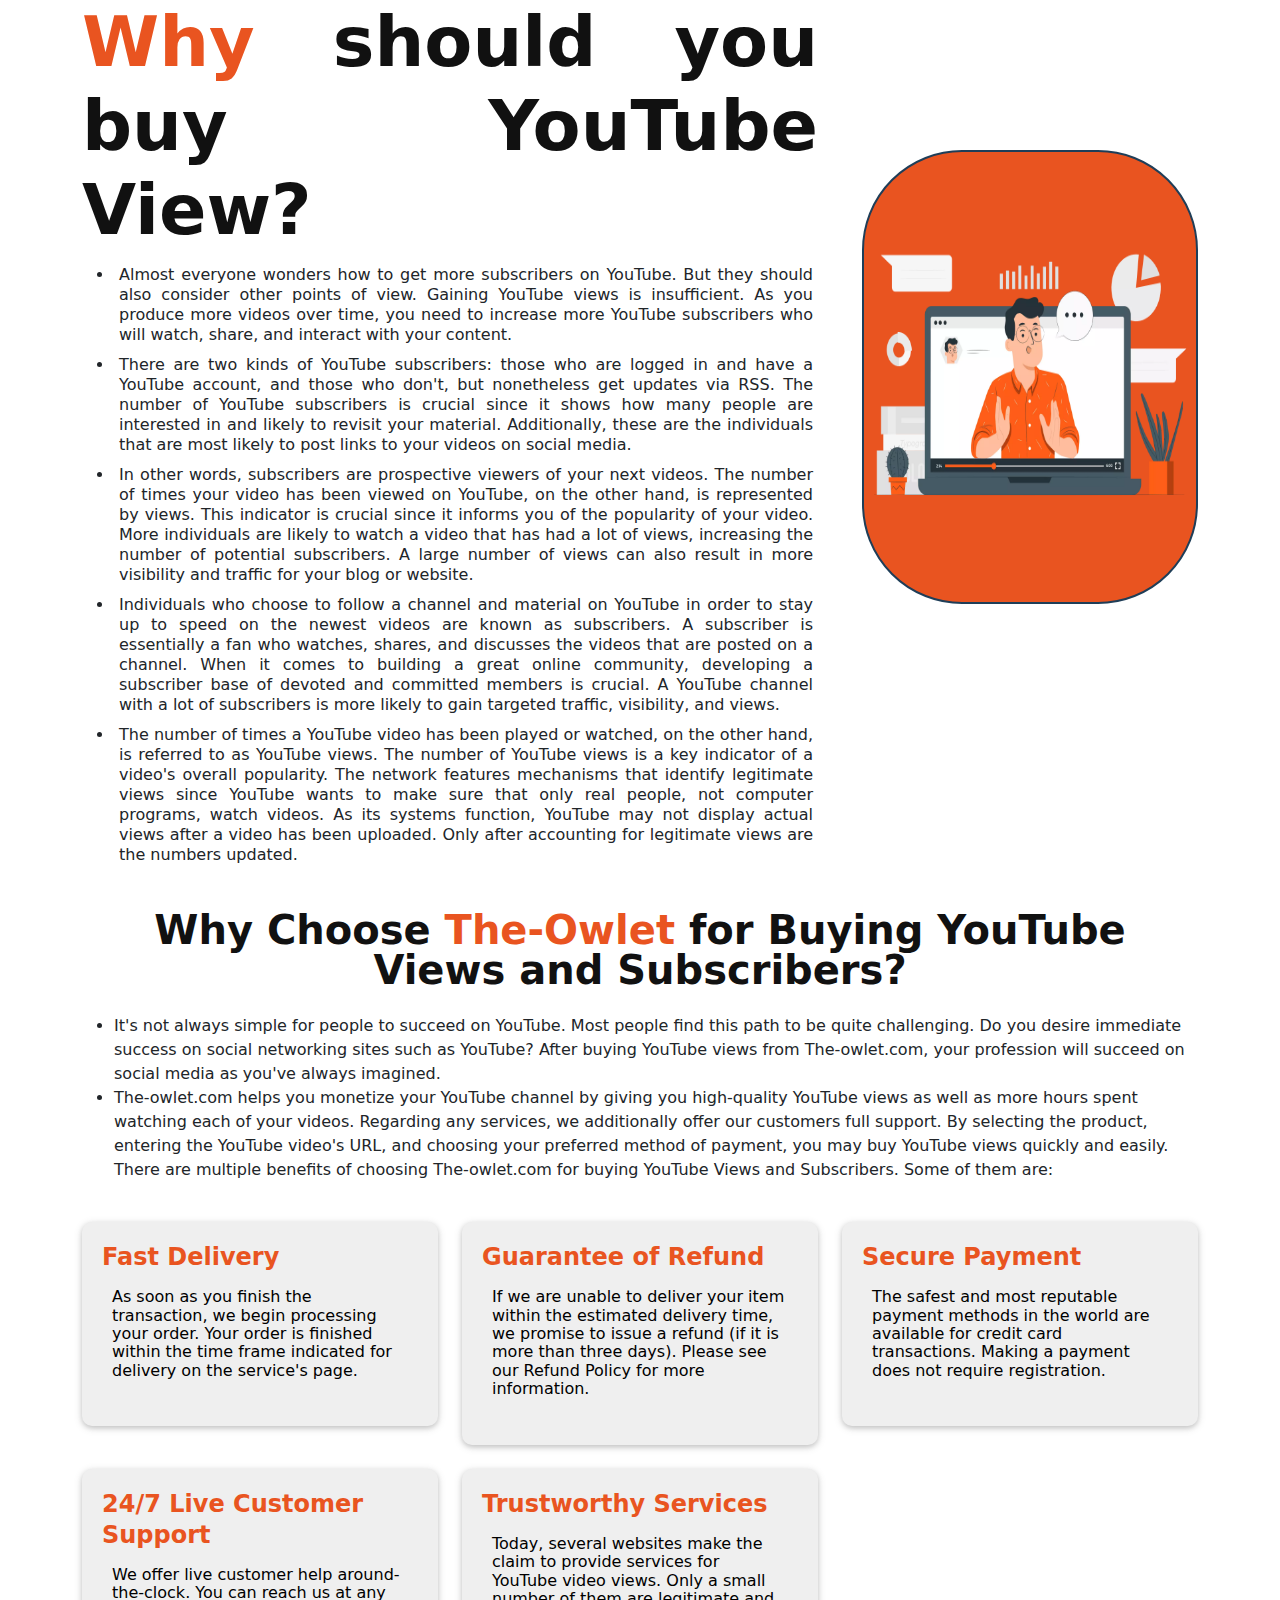
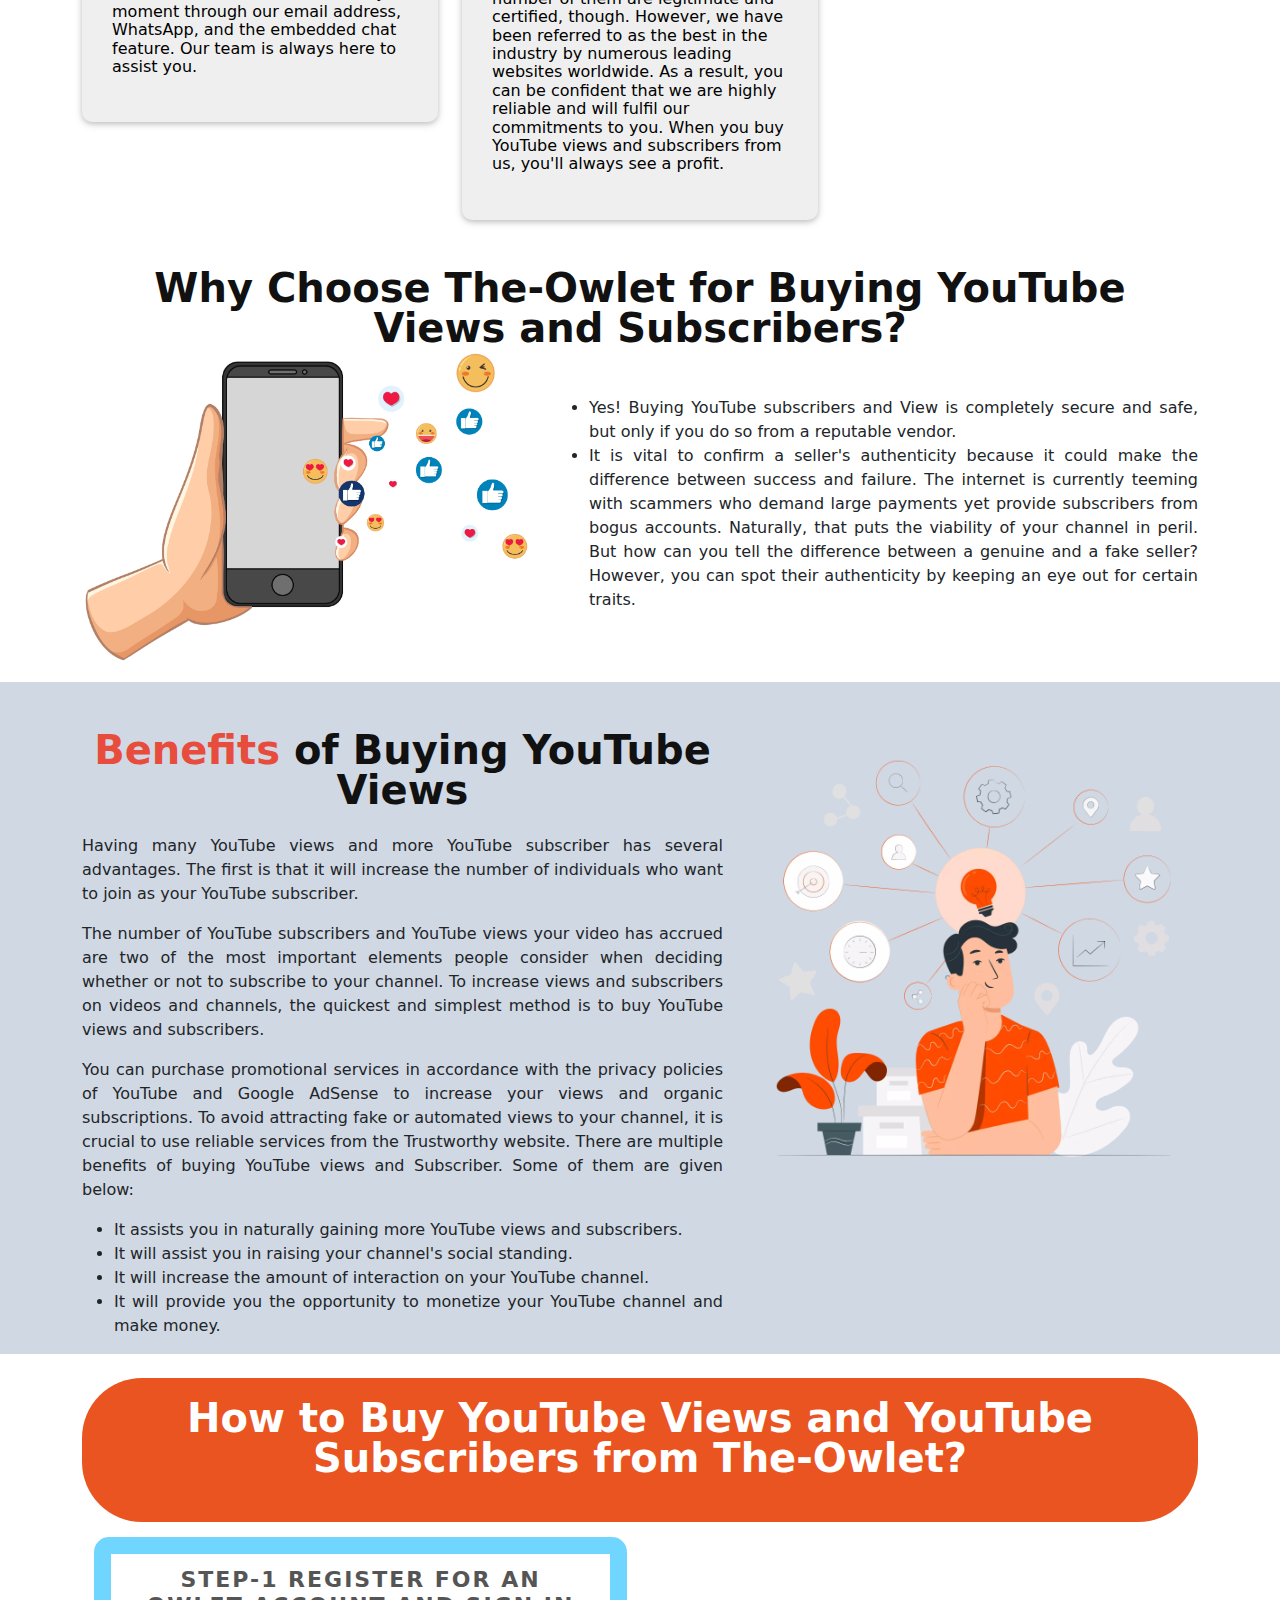
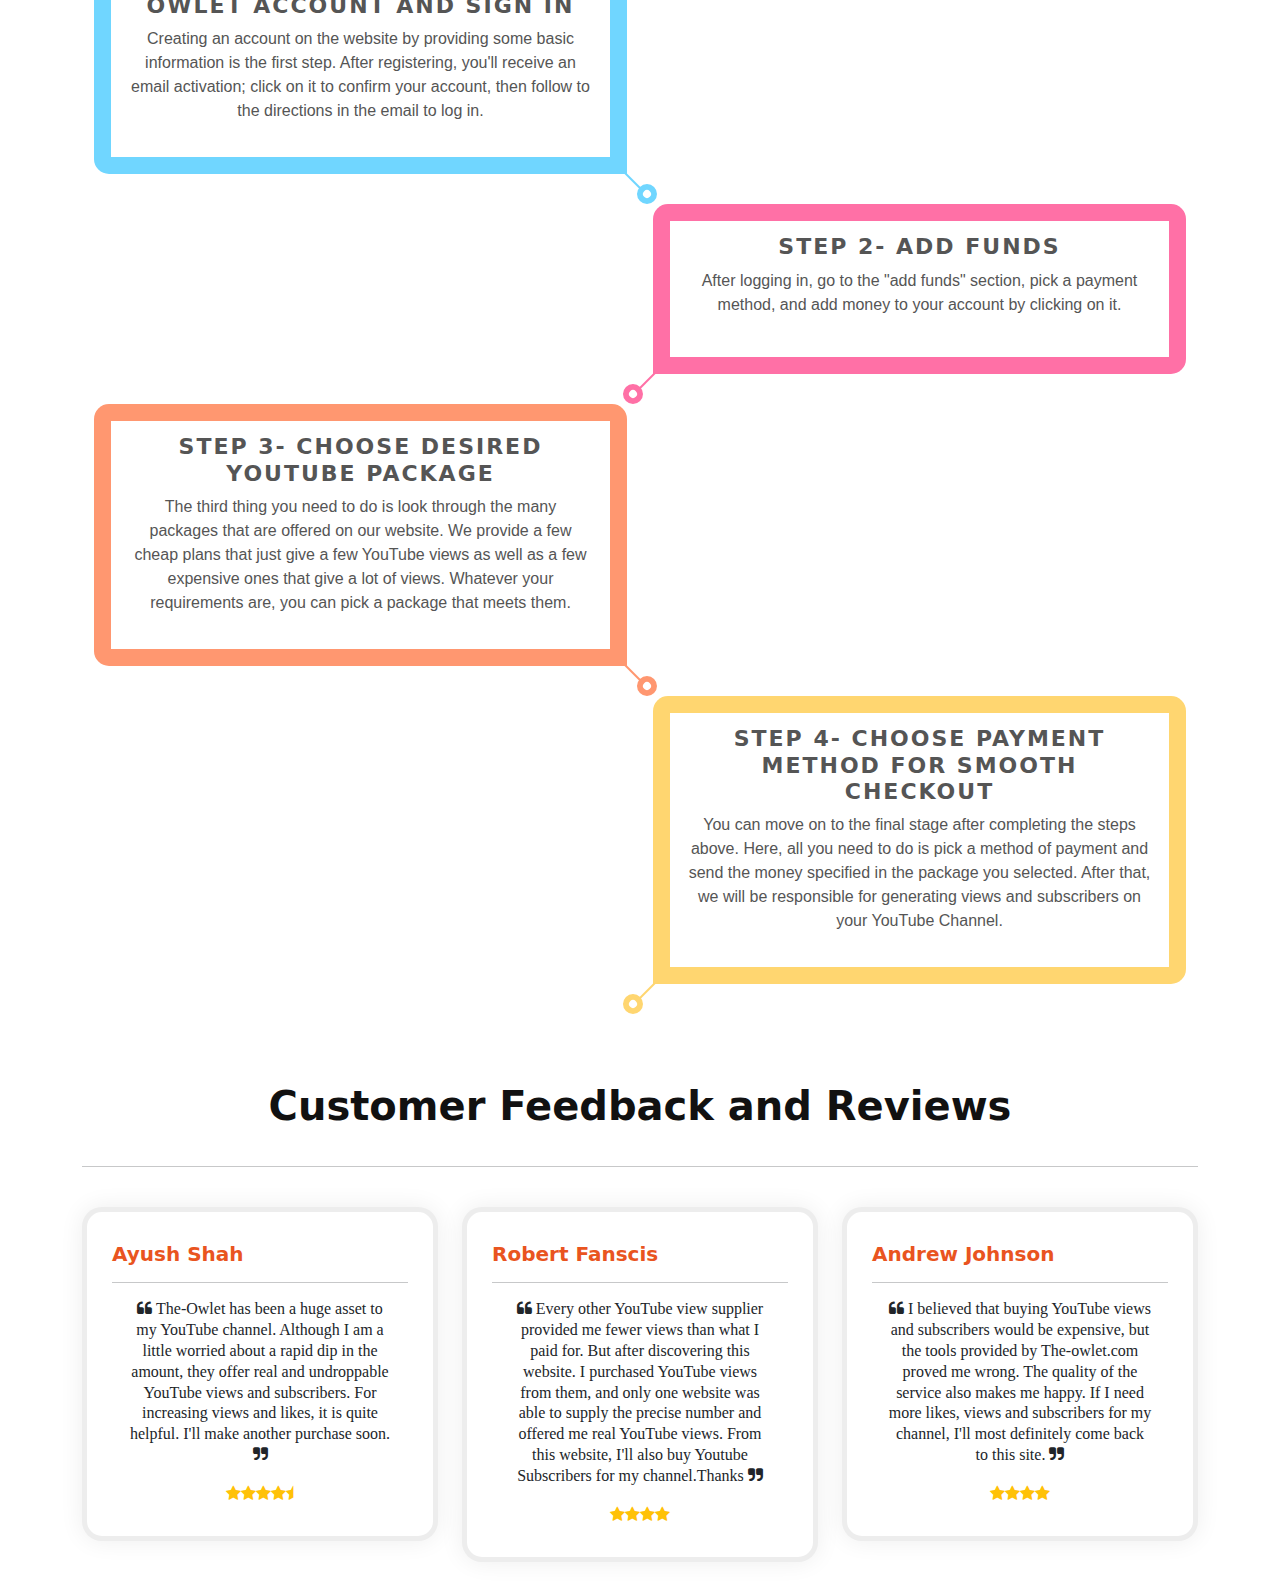
<file: index.html>
<!DOCTYPE html>
<html>
<head>
  <!-- Basic -->
  <meta charset="utf-8" />
  <meta http-equiv="X-UA-Compatible" content="IE=edge" />
  <!-- Mobile Metas -->
  <meta name="viewport" content="width=device-width, initial-scale=1, shrink-to-fit=no" />
  <!-- Site Metas -->
  <meta name="keywords" content="" />
  <meta name="description" content="" />
  <meta name="author" content="" />
  <title></title>

  <link href="https://cdn.jsdelivr.net/npm/bootstrap@5.3.0-alpha1/dist/css/bootstrap.min.css" rel="stylesheet" >
  <link rel="stylesheet" href="https://maxcdn.bootstrapcdn.com/font-awesome/4.4.0/css/font-awesome.min.css">

  <!-- Custom styles for this template -->
  <link href="css/style.css" rel="stylesheet" />


</head>

<body>
    
<!------  YouTube Views VS YouTube Subscribers starts from here---------->

<div class="container"> 
  <div class="row">
       <div class="col-md-8 pf">
               <h1 class="slogan"><span style="color: #e95420;">Why</span> should you buy YouTube View?</h1>
             <ul>
                <li class="pf-li">
                    Almost everyone wonders how to get more subscribers on YouTube. But they should also consider other points of view. Gaining YouTube views is insufficient.
                    As you produce more videos over time, you need to increase more YouTube subscribers who will watch, share, and interact with your content.    
                </li>
                <li class="pf-li">
                    There are two kinds of YouTube subscribers: those who are logged in and have a YouTube account, and those who don't, but nonetheless get updates via RSS.  The number of YouTube subscribers is crucial since it shows how many people are interested in and likely to revisit your material.
                     Additionally, these are the individuals that are most likely to post links to your videos on social media.
                </li>
                <li class="pf-li">
                    In other words, subscribers are prospective viewers of your next videos. The number of times your video has been viewed on YouTube, on the other hand, is represented by views. This indicator is crucial since it informs you of the popularity of your video. More individuals are likely to watch a video that has had a lot of views, increasing the number of potential subscribers. 
                    A large number of views can also result in more visibility and traffic for your blog or website.
                </li>
                <li class="pf-li">
                    Individuals who choose to follow a channel and material on YouTube in order to stay up to speed on the newest videos are known as subscribers. A subscriber is essentially a fan who watches, shares, and discusses the videos that are posted on a channel. When it comes to building a great online community, developing a subscriber base of devoted and committed members is crucial. 
                    A YouTube channel with a lot of subscribers is more likely to gain targeted traffic, visibility, and views. 
                </li>
                <li class="pf-li">
                    The number of times a YouTube video has been played or watched, on the other hand, is referred to as YouTube views. The number of YouTube views is a key indicator of a video's overall popularity. The network features mechanisms that identify legitimate views since YouTube wants to make sure that only real people, not computer programs, watch videos. As its systems function, 
                    YouTube may not display actual views after a video has been uploaded. Only after accounting for legitimate views are the numbers updated.
                </li>
             </ul>   
             <br>
                     
       </div>
              <div class="col-md-4">
                <div class="about_img">
                  <figure>
                    <img src="images/Youtube Views Vs Youtube Subscribers.webp" alt="Why should you buy YouTube views">
                  </figure>
                </div>
              </div>
  </div>
</div>

<!-- details Why Choose The-Owlet for Buying YouTube Views and Subscribers starts from here -->


<section class="details-card">
    <div class="formsec">
        <div class="container">
            <h2 class="slog" ><b>Why Choose <span style="color:#e95420;">The-Owlet</span> for Buying YouTube Views and Subscribers?</b></h2>
            <br>
            <ul class="ulfont">
                <li>
                    It's not always simple for people to succeed on YouTube. Most people find this path to be quite challenging. Do you desire immediate success on social networking sites such as YouTube? 
                    After buying YouTube views from The-owlet.com, your profession will succeed on social media as you've always imagined.
                </li>
                <li>
                    The-owlet.com helps you monetize your YouTube channel by giving you high-quality YouTube views as well as more hours spent watching each of your videos. Regarding any services, we additionally offer our customers full support. By selecting the product, entering the YouTube video's URL, and choosing your preferred method of payment, 
                    you may buy YouTube views quickly and easily. There are multiple benefits of choosing The-owlet.com for buying YouTube Views and Subscribers. Some of them are:
                </li>
            </ul>
            <br>
            <div class="row">
                <div class="col-md-4">
                    <div class="card-content">
                        <div class="card-desc">
                            <h4><b>Fast Delivery</b></h4>
                            <p>As soon as you finish the transaction, we begin processing
                            your order. Your order is finished within the time frame indicated for delivery on the service's page.</p>
                                
                        </div>
                    </div>
                </div>
                <div class="col-md-4">
                    <div class="card-content"> 
                        <div class="card-desc">
                            <h4><b>Guarantee of Refund</b></h4>
                            <p>If we are unable to deliver your item within the estimated delivery time, 
                                we promise to issue a refund (if it is more than three days). Please see our Refund Policy for more information.
                            </p>
                                
                        </div>
                    </div>
                </div>
                <div class="col-md-4">
                    <div class="card-content"> 
                        <div class="card-desc">
                            <h4><b>Secure Payment</b></h4>
                            <p>The safest and most reputable payment methods in the world are available for credit card transactions.
                                Making a payment does not require registration.
                            </p>
                                
                        </div>
                    </div>
                </div> 
            </div>
            <br>
            <div class="row">
                <div class="col-md-4">
                    <div class="card-content"> 
                        <div class="card-desc">
                            <h4><b>24/7 Live Customer Support</b></h4>
                            <p>We offer live customer help around-the-clock. 
                                You can reach us at any moment through our email address, WhatsApp, and the embedded chat feature.
                                Our team is always here to assist you.
                            </p>      
                        </div>
                    </div>
                </div>
                <div class="col-md-4">
                    <div class="card-content"> 
                        <div class="card-desc">
                            <h4><b>Trustworthy Services</b></h4>
                            <p>Today, several websites make the claim to provide services for YouTube video views. Only a small number of them are legitimate and certified, though. However, we have been referred to as the best in the industry by numerous leading websites worldwide. As a result, you can be confident 
                                that we are highly reliable and will fulfil our commitments to you. When you buy YouTube views and subscribers from us, you'll always see a profit.
                            </p>      
                        </div>
                    </div>
                </div> 
            </div>
        </div>
    </div>
</section>
<br>
<br>
  
<!-- details card section starts from here -->
<section>
 
    <div class="container">
            
          <h2 class="slog"><b>Why Choose The-Owlet for Buying YouTube Views and Subscribers?</b></h2>
            <div class="row">
                  <div class="col-md-5">
                    <figure>
                      <img class="img-fluid" src="images/Best Place to buy YouTube Views and Subscribers.webp"  alt="Why should you buy YouTube views">

                    </figure>
                      </div>
                  <div class="col-md-7 pf">  
                    <br>
                    <br> 
                        <ul>
                            <li>
                                Yes! Buying YouTube subscribers and View is completely secure and safe, but only if you do so from a reputable vendor. </li>
                            <li>
                                It is vital to confirm a seller's authenticity because it could make the difference between success and failure. The internet is currently teeming with scammers who demand large payments yet provide subscribers from bogus accounts. Naturally, that puts the viability of your channel in peril. But how can you tell the
                                difference between a genuine and a fake seller? However, you can spot their authenticity by keeping an eye out for certain traits.
                            </li>
                        </ul> 
                  </div> 
            </div>
        </div> 
  
</section>

<!-------Benefits of Youtube section -->



<!--- timeline  -->
<section class="bodybg">
<br>
<br>
<div class="container">
    <div class="row">
        <div class="col-md-7 pf">
               <h2 class="slog"><span style="color:#e74c3c;">Benefits</span> of Buying YouTube Views</h2>
    <br>
         <p>
            Having many YouTube views and more YouTube subscriber has several advantages. 
            The first is that it will increase the number of individuals who want to join as your YouTube subscriber. 
        </p>
        <p>
            The number of YouTube subscribers and YouTube views your video has accrued are two of the most important elements people consider when deciding whether or not to subscribe to your channel.
             To increase views and subscribers on videos and channels, the quickest and simplest method is to buy YouTube views and subscribers.
        </p>
        <p>
            You can purchase promotional services in accordance with the privacy policies of YouTube and Google AdSense to increase your views and organic subscriptions. To avoid attracting fake or automated views to your channel, it is crucial to use reliable services from the Trustworthy website. 
            There are multiple benefits of buying YouTube views and Subscriber. Some of them are given below:
            <ul>
                <li>
                    It assists you in naturally gaining more YouTube views and subscribers.
                </li>
                <li>
                    It will assist you in raising your channel's social standing.
                </li>
                <li>
                     It will increase the amount of interaction on your YouTube channel.
                    
                </li>
                <li>
                    It will provide you the opportunity to monetize your YouTube channel and make money. 
                    
                </li>
            </ul>
        </p>
                 
        </div>
        <div class="col-md-5">
                <img class="img-fluid" src="images/Benefits of Buying YouTube Views.webp"  alt="Why should you buy YouTube views">
        </div>
    </div>
</div>
</section>
<!--- timeline section -->
<br>
<section >
    <div class="choose-bg">
        <div class="container">
          <div class="blod-head">
            <h2 class="slog-blod">How to Buy YouTube Views and YouTube Subscribers from The-Owlet?</h2>
          <br>
          </div>
          <div class="container">
            <div class="row">
                <div class="col-md-12">
                    <div class="Yearly-timeline">
                        <div class="timeline">
                            <a href="" class="timeline-content">
                                <h3 class="title">Step-1 Register for an owlet account and sign in</h3>
                                <p>Creating an account on the website by providing some basic information is the first step. After registering, you'll receive an email activation; click on it to confirm your account, then follow to the directions in the email to log in.</p>
                        
                            </a>
                        </div>
                        <div class="timeline">
                            <a href="" class="timeline-content">
                                   
                                <h3 class="title">Step 2- Add Funds</h3>
                                <p>After logging in, go to the "add funds" section, pick a payment method, and add money to your account by clicking on it.</p>
                        
                            </a>
                        </div>
                        <div class="timeline">
                            <a href="" class="timeline-content">
                                
                                <h3 class="title">Step 3- Choose Desired YouTube Package</h3>
                                <p>The third thing you need to do is look through the many packages that are offered on our website. We provide a few cheap plans that just give a few YouTube views as well as a few expensive ones that give a lot of views. Whatever your requirements are, you can pick a package that meets them.</p>
                        
                            </a>
                        </div>
                        <div class="timeline">
                            <a href="" class="timeline-content">
                               
                                <h3 class="title">Step 4- Choose Payment Method for Smooth Checkout</h3>
                                <p>You can move on to the final stage after completing the steps above. Here, all you need to do is pick a method of payment and send the money specified in the package you selected. After that, we will be responsible for generating views and subscribers on your YouTube Channel. </p>
                        
                            </a>
                        </div>
                    </div>
                </div>
            </div>
        </div>
        </div>
    </div>

</section>
<br>
<!--- frequently asked questions -->
<br>
    <br>
<section>

<div class="container">

    <h2 class="slog">Customer Feedback and Reviews</h2>
    <br>
    <hr>
    <br>
      <div class="row text-center">

          <div class="col-lg-4 col-sm-4">
            <div class="item"> 
                <h5 class="mb-3 testimonial-set" >Ayush Shah</h5>
                <hr>
                <p class="px-xl-3">
                    <i class="fa fa-quote-left"></i>
                     The-Owlet has been a huge asset to my YouTube channel.
                     Although I am a little worried about a rapid dip in the amount, they offer real and undroppable YouTube views and subscribers. For increasing views and likes, 
                     it is quite helpful. I'll make another purchase soon. <i class="fa fa-quote-right"></i>  </p>
                  <ul class="list-unstyled d-flex justify-content-center mb-0">
                    <li>
                      <i class="fa fa-star fa-sm text-warning"></i>
                    </li>
                    <li>
                      <i class="fa fa-star fa-sm text-warning"></i>
                    </li>
                    <li>
                      <i class="fa fa-star fa-sm text-warning"></i>
                    </li>
                    <li>
                      <i class="fa fa-star fa-sm text-warning"></i>
                    </li>
                    <li>
                      <i class="fa fa-star-half fa-sm text-warning"></i>
                    </li>
                  </ul>   
            </div>
          </div>

          
        <div class="col-lg-4 col-sm-4">
            <div class="item"> 
                <h5 class="mb-3 testimonial-set">Robert Fanscis</h5>
                <hr>
                <p class="px-xl-3">
                    <i class="fa fa-quote-left"></i> Every other YouTube view supplier provided me fewer views than what I paid for. 
                    But after discovering this website. I purchased YouTube views from them, and only one website was able to supply the precise number and offered me real YouTube views.
                     From this website, I'll also buy Youtube Subscribers for my channel.Thanks <i class="fa fa-quote-right"></i>  </p>
                  <ul class="list-unstyled d-flex justify-content-center mb-0">
                    <li>
                      <i class="fa fa-star fa-sm text-warning"></i>
                    </li>
                    <li>
                      <i class="fa fa-star fa-sm text-warning"></i>
                    </li>
                    <li>
                      <i class="fa fa-star fa-sm text-warning"></i>
                    </li>
                    <li>
                      <i class="fa fa-star fa-sm text-warning"></i>
                    </li>
                    <li>
                      <i class="fa fa-star-half-alt fa-sm text-warning"></i>
                    </li>
                  </ul>   
            </div>
          </div>
          
        <div class="col-lg-4 col-sm-4">
            <div class="item"> 
                <h5 class="mb-3 testimonial-set" >Andrew Johnson</h5>
                <hr>
                <p class="px-xl-3">
                    <i class="fa fa-quote-left"></i> I believed that buying YouTube views and subscribers would be expensive, but the tools provided by The-owlet.com proved me wrong. The quality of the service also makes me happy.
                     If I need more likes, views and subscribers for my channel, I'll most definitely come back to this site. <i class="fa fa-quote-right"></i> </p>
                  <ul class="list-unstyled d-flex justify-content-center mb-0">
                    <li>
                      <i class="fa fa-star fa-sm text-warning"></i>
                    </li>
                    <li>
                      <i class="fa fa-star fa-sm text-warning"></i>
                    </li>
                    <li>
                      <i class="fa fa-star fa-sm text-warning"></i>
                    </li>
                    <li>
                      <i class="fa fa-star fa-sm text-warning"></i>
                    </li>
                    <li>
                      <i class="fa fa-star-half-alt fa-sm text-warning"></i>
                    </li>
                  </ul>   
            </div>
          </div>
      </div>
</div>
    
</section>

</body>

</html>
</file>
<file: css/style.css>
/* card details start  */
.bodybg{
    background-color: #d0d8e3 ;
}
.details-card {
	background: url(https://vehicleliabilities.in/frontend/images/bg.jpg);
}
.card-content:hover{
    background-color: #e95420;
    
}


.card-content:hover h4{
    color: #34495e;
}
.card-content:hover p{
    color: #fff;
}
.card-content {
	background: #efefef;
	border: 4px;
  border-radius: 10px;
	box-shadow: 0 2px 5px 0 rgba(0,0,0,.16), 0 2px 10px 0 rgba(0,0,0,.12);
}

.card-desc {
	padding: 1.25rem;
}

.card-desc h4 {
	  color: #e95420;
    font-weight: 600;
    font-size: 1.5em;
    line-height: 1.3em;
    margin-top: 0;
    margin-bottom: 5px;
    padding: 0;
}

.card-desc p {
	  color: #000000;
    font-size: 16px;
    line-height:1.15;
    padding: 10px;
    font-family: -apple-system,system-ui,BlinkMacSystemFont,"Segoe UI",Roboto,"Helvetica Neue",Arial,sans-serif ;
    
}
.ulfont{
  font-family: -apple-system,system-ui,BlinkMacSystemFont,"Segoe UI",Roboto,"Helvetica Neue",Arial,sans-serif ;
}
.pf{
    text-align: justify;
    font-family: -apple-system,system-ui,BlinkMacSystemFont,"Segoe UI",Roboto,"Helvetica Neue",Arial,sans-serif ;
}

.pf-li{
  font-family: -apple-system,system-ui,BlinkMacSystemFont,"Segoe UI",Roboto,"Helvetica Neue",Arial,sans-serif; 
  font-size: 16px;
  font-weight: 400;
  line-height: 20px;
  padding: 5px;

}

/* End card section */
.item {
    background: #fff;
    text-align: center;
    padding: 30px 25px;
    -webkit-box-shadow: 0 0px 25px rgba(0, 0, 0, 0.07);
    box-shadow: 0 0px 25px rgba(0, 0, 0, 0.07);
    border-radius: 20px;
    border: 5px solid rgba(0, 0, 0, 0.07);
    margin-bottom: 30px;
    -webkit-transition: all 0.5s ease 0;
    transition: all 0.5s ease 0;
    transition: all 0.5s ease 0s;
  }

  .item .icon {
    font-size: 40px;
    margin-bottom: 25px;
    color: #e95420;;
    width: 90px;
    height: 90px;
    line-height: 96px;
    border-radius: 50px;
  }
  .item .feature_box_col_one {
    background: rgba(247, 198, 5, 0.2);
    color: #242323;
  }
  .item .feature_box_col_two {
    background: rgba(255, 77, 28, 0.15);
    color: #242323;
  }
  .item .feature_box_col_three {
    background: rgba(0, 147, 38, 0.15);
    color: #242323;
  }
  
  .item p {
    font-size: 16px;
    font-family: 'Montserrat';
    line-height: 1.3rem;
  }
  .item h6 {
    margin-bottom: 20px;
    color: #2f2f2f;
  }

/**********<!--  of about page  timeline section   -->*********/
.about-circle {
    padding: 13px 20px;
    border-radius: 50%;
    background-color: #070707;
    color: #fff;
    max-height: 50px;
    z-index: 2;
  }
  
  .how-about-works.row .col-2 {
    align-self: stretch;
  }
 
  .about-timeline div {
    padding: 0;
    height: 40px;
  }
  .about-timeline hr {
    border-top: 5px solid #e95420;;
    margin: 0;
    top: 17px;
    position: relative;
  }
  .about-timeline .col-2 {
    display: flex;
    overflow: hidden;
  }
  .about-timeline .corner {
    border: 5px solid #e95420;;
    width: 100%;
    position: relative;
    border-radius: 15px;
  }
  .about-timeline .top-right {
    left: 50%;
    top: -50%;
  }
  .about-timeline .left-bottom {
    left: -50%;
    top: calc(50% - 3px);
  }
  .about-timeline .top-left {
    left: -50%;
    top: -50%;
  }
  .about-timeline .right-bottom {
    left: 50%;
    top: calc(50% - 3px);
  }
  .about_img {
    margin-top: 40px;
    margin-left: 20px;
    background: #e95420;
    border-radius: 100px;
    border: #1f3e58 solid 2px;
    margin-top: 150px;;
}
.about_img figure {
    margin: 0;
}

.about_img figure img {
    width: 100%;
    height: 450px;
}
/**  border-bottomss  for the defining youtube page according to the-owlet **/  
h1.slogan {
 
  font-size: 70px;
  font-family: -apple-system,system-ui,BlinkMacSystemFont,"Segoe UI",Roboto,"Helvetica Neue",Arial,sans-serif ;
  font-weight:900 ;
  color: rgb(17, 17, 17);
}
h2.slog {
  font-size: 40px;
  font-family: -apple-system,system-ui,BlinkMacSystemFont,"Segoe UI",Roboto,"Helvetica Neue",Arial,sans-serif ;
  text-align: center;
  line-height: 1;
  font-weight: 900;
  color: rgb(17, 17, 17);
  margin: 0px;
}


/** testimonial css */
.testimonial-set
{
  text-align: left;
  font-weight: 700;
  color: #e95420;
}



section.fifthSec {
  padding: 120px 0 40px;
  position: relative;
}
section.fifthSec::before {
  content: '';
  background-image: url('');
  background-repeat: no-repeat;
  width: 400px;
  height: 100%;
  position: absolute;
  background-size: 100%;
  top: 100px;
  left: 0;
}
section.fifthSec p {
  margin: 0 0 15px;
  font-size: 16px;
  color: #111;
}
section.fifthSec .col-sm-6:first-child {
  width: 45%;
}
section.fifthSec .col-sm-6:last-child {
  width: 55%;
}
section.fifthSec div.secTitle {
  margin-top: 60px;
}
section.fifthSec img.effImg {
  margin-left: -40px;
}
section.fifthSec p,
section.fouthSecTwo p {
  margin: 0 0 15px;
  font-size: 16px;
  color: #111;
}
img.icon {
  position: absolute;
}
.icon19 {
  top: -60px;
  left: 0;
  animation: tada 1.5s infinite ease-in-out;
}


/* timeline csss */

.Yearly-timeline{ 
    
     font-family: 'Poppins', sans-serif; 
}
  .Yearly-timeline:after{
      content: '';
      display: block;
      clear: both;
  }
  .Yearly-timeline .timeline{
      width: calc(50% + 17px);
      padding: 0 30px 30px 0;
      float: left; 
      position: relative;
  }
  .Yearly-timeline .timeline:before,
  .Yearly-timeline .timeline:after{
      content: '';
      height: 60px;
      width: 2px;
      border-left: 2px solid #70d6ff;
      transform: rotate(-45deg);
      position: absolute;
      right: 30px;
      bottom: 0;
  }
  .Yearly-timeline .timeline:after{
      background-color: #fff;
      height: 20px;
      width: 20px;
      border: 6px solid #70d6ff;
      border-radius: 50%;
      right: 0;
  }   
  .Yearly-timeline .timeline-content{
      color: #555;
      background: #70d6ff;
      text-align: center;
      min-height: 170px;
      padding: 30px 35px 35px;
      border-radius: 15px 15px 0 15px;
      display: block;
      position: relative;
      text-decoration: none;
      z-index: 1;
  }
  .Yearly-timeline .timeline-content:before{
      content: '';
      background-color: #fff;
      position: absolute;
      left: 17px;
      right: 17px;
      top: 17px;
      bottom: 17px;
      z-index: -1;
  }
  
  .Yearly-timeline .title{
      font-size: 22px;
      font-family: -apple-system,system-ui,BlinkMacSystemFont,"Segoe UI",Roboto,"Helvetica Neue",Arial,sans-serif ;
      font-weight: 700;
      letter-spacing: 2px;
      text-transform: uppercase;
      margin: 0 0 8px;
  }
  .Yearly-timeline .description{
      color:#000;
      font-size: 13px;
      font-weight: 400;
      letter-spacing: 0.5px;
      line-height: 18px;
      margin: 0;
      text-decoration: none;
  }
  .Yearly-timeline .timeline:nth-child(even){
      padding: 0 0 30px 30px;
      float: right;
  }
  .Yearly-timeline .timeline:nth-child(even):before{
      transform: rotate(45deg);
      right: auto;
      left: 30px;
  }
  .Yearly-timeline .timeline:nth-child(even):after{
      right: auto;
      left: 0;
  }
  .Yearly-timeline .timeline:nth-child(even) .timeline-content{ border-radius: 15px 15px 15px 0; }
  .Yearly-timeline .timeline:nth-child(4n+2):before,
  .Yearly-timeline .timeline:nth-child(4n+2):after{
      border-color: #ff70a6;
  }
  .Yearly-timeline .timeline:nth-child(4n+2) .timeline-content{
      background: #ff70a6;
  }
  .Yearly-timeline .timeline:nth-child(4n+3):before,
  .Yearly-timeline .timeline:nth-child(4n+3):after{
      border-color: #ff9770;
  }
  .Yearly-timeline .timeline:nth-child(4n+3) .timeline-content{
      background: #ff9770;
  }
  .Yearly-timeline .timeline:nth-child(4n+4):before,
  .Yearly-timeline .timeline:nth-child(4n+4):after{
      border-color: #ffd670;
  }
  .Yearly-timeline .timeline:nth-child(4n+4) .timeline-content{
      background:#ffd670;
  }
  @media screen and (max-width:767px){
      .Yearly-timeline .timeline{
          width: 100%;
          padding: 30px 0 0 30px;
          margin: 0 0 20px;
      }   
      .Yearly-timeline .timeline:before,
      .Yearly-timeline .timeline:nth-child(even):before{
          transform: rotate(-45deg);
          bottom: auto;
          top: 0;
          right: auto;
          left: 30px;
      }
      .Yearly-timeline .timeline:after,
      .Yearly-timeline .timeline:nth-child(even):after{
          bottom: auto;
          top: 0;
          right: auto;
          left: 0;
      }
      .Yearly-timeline .timeline-content,
      .Yearly-timeline .timeline:nth-child(even) .timeline-content{
          border-radius: 0 15px 15px 15px;
      }
  }
  .formsec
  {
    background-image: url('https://cdn.mypanel.link/6f7c88/mfl6p9cb0dshe9hw.png');
    height: 100%;
    background-size: 50%;
    background-position-x: 150%;
    background-repeat: no-repeat;
  }
  .blod-head{
    background-color: #e95420;
    margin-bottom: 15px;
    padding: 20px;
    border-radius: 60px;
   
}
h2.slog-blod {
  font-size: 40px;
  font-family: -apple-system,system-ui,BlinkMacSystemFont,"Segoe UI",Roboto,"Helvetica Neue",Arial,sans-serif ;
  text-align: center;
  line-height: 1;
  font-weight: 900;
  color:  #fff;
  margin: 0px;
}
.choose-bg
{
    background-image: url(https://i.imgur.com/BhAQ4DA.png);
    background-repeat: repeat;
    background-size: 50%;
    left: 0;
    top: 0;
}
</file>
